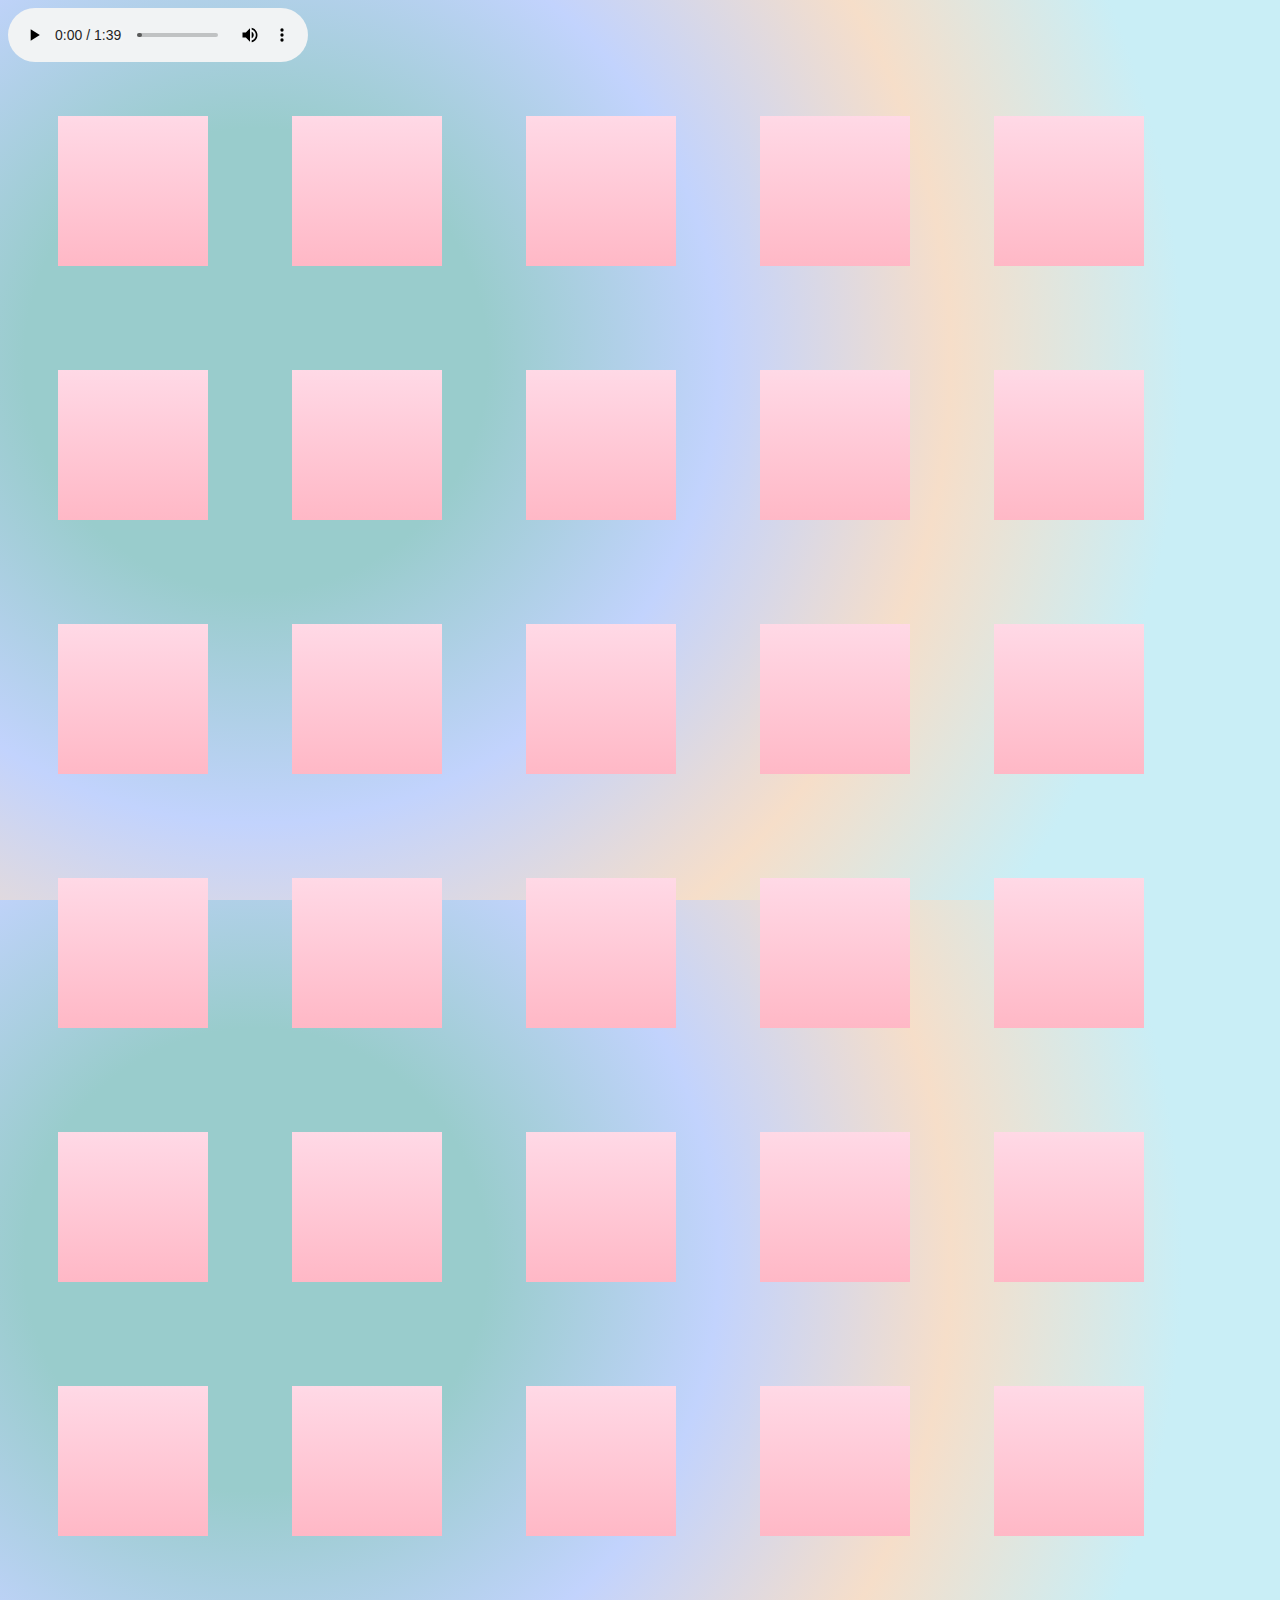
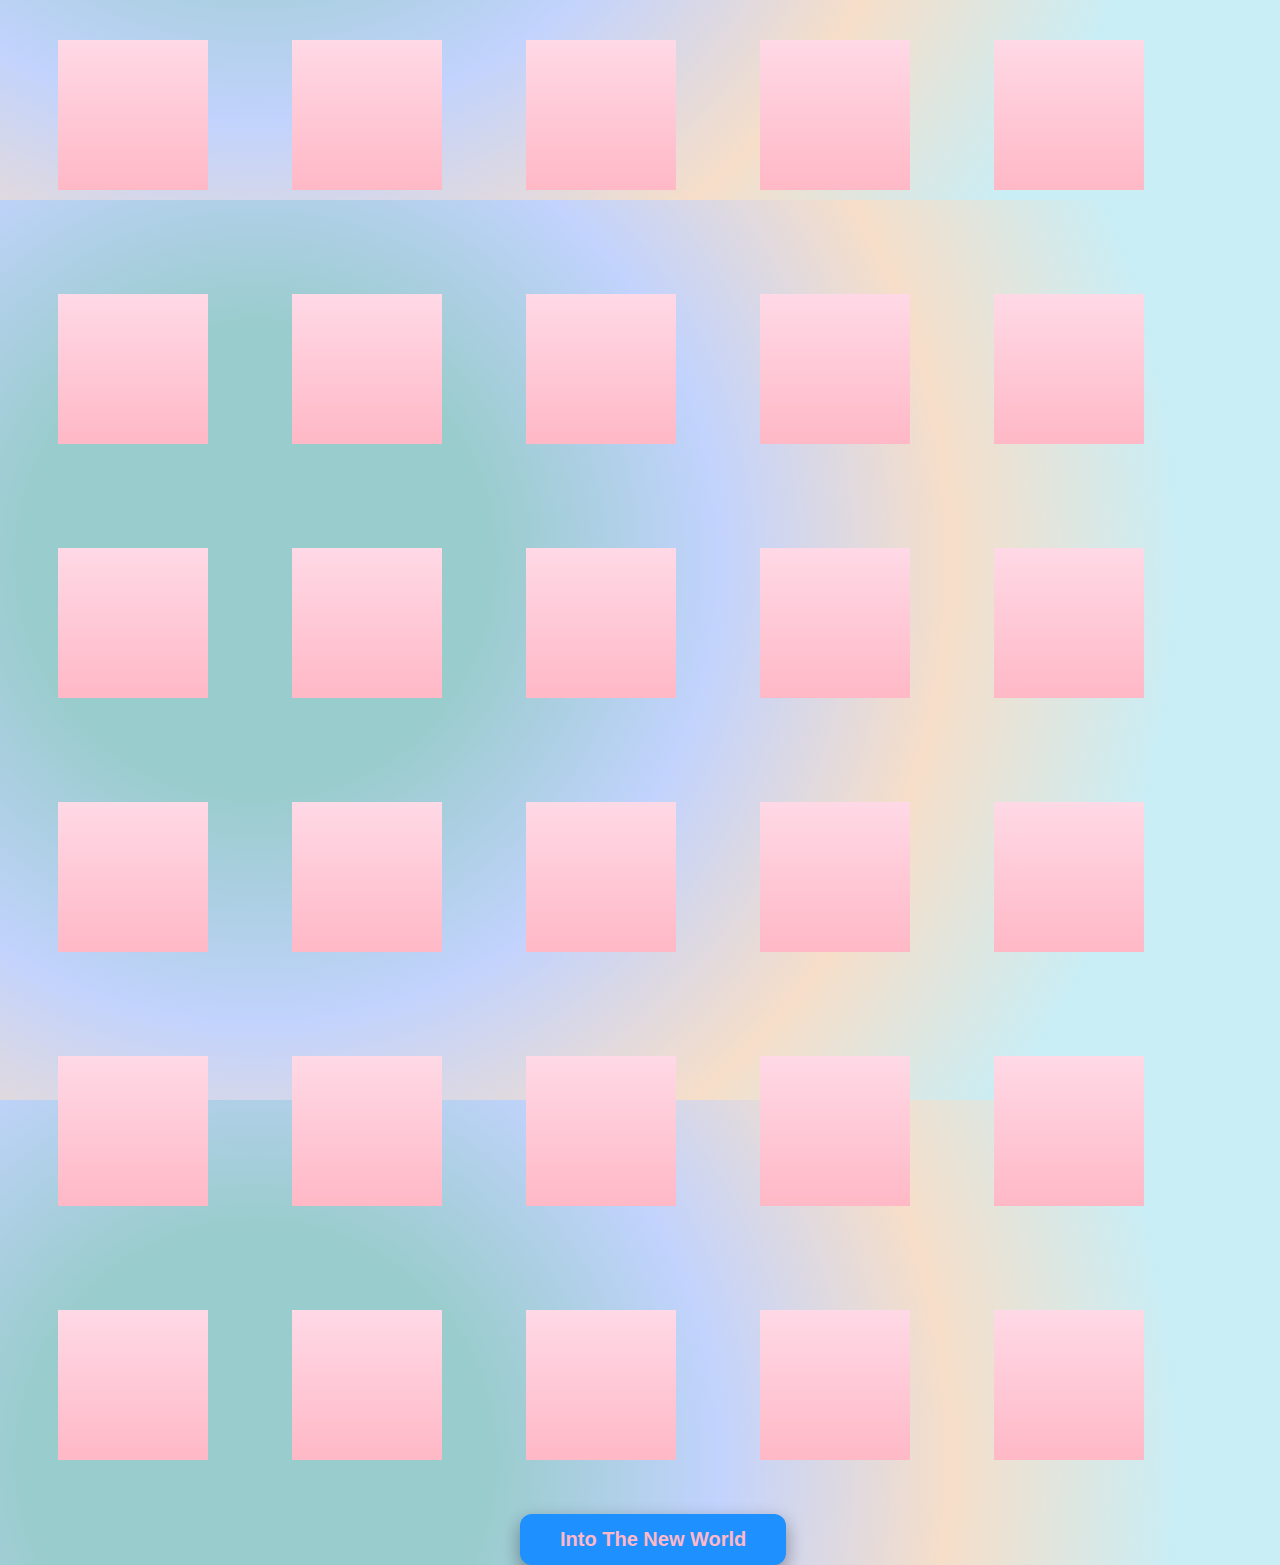
<file: index.html>
<!DOCTYPE html>
<html lang="en" dir="ltr">
  <head>
    <meta charset="utf-8">
    <link rel="stylesheet" href="css/style.css">
    <title>CUBES</title>
  </head>
  <body>

    <audio controls autoplay>
  <source src="audio/page1audio.ogg" type="audio/ogg">
  <source src="audio/page1audio.mp3" type="audio/mpeg">
  Your browser does not support the audio element.
</audio>


    <div class="cube">
    <div class="box1"></div>
    <div class="box2"></div>
    <div class="box3"></div>
    <div class="box4"></div>
    <div class="box5"></div>
    <a href="https://mengshichen.github.io/critical_interactivity/"><div class="box6"></div></a>
    <div class="box7"></div>
    <div class="box8"></div>
    <div class="box9"></div>
    <a href="https://mengshichen.github.io/portfolio/"><div class="box10"></div></a>
    <div class="box11"></div>
    <div class="box12"></div>
    <div class="box13"></div>
    <div class="box14"></div>
    <div class="box15"></div>
    <div class="box16"></div>
    <a href="https://mengshichen.github.io/netart74/"><div class="box17"></div></a>
    <div class="box18"></div>
    <div class="box19"></div>
    <div class="box20"></div>
    <div class="box21"></div>
  <a href="https://mengshichen.github.io/newvideonetart/"><div class="box22"></div></a>
    <div class="box23"></div>
    <div class="box24"></div>
    <div class="box25"></div>
    <div class="box26"></div>
    <div class="box27"></div>
    <div class="box28"></div>
    <div class="box29"></div>
<a href="https://mengshichen.github.io/critical_interactivity/"><div class="box30"></div></a>


    <div class="box31"></div>
    <div class="box32"></div>
    <div class="box33"></div>
    <div class="box34"></div>
    <a href="https://mengshichen.github.io/critical_interactivity/"><div class="box35"></div></a>
    <div class="box36"></div>
    <div class="box37"></div>
    <div class="box38"></div>
    <div class="box39"></div>
    <div class="box40"></div>
    <div class="box41"></div>
    <div class="box42"></div>
    <div class="box43"></div>
  <a href="https://mengshichen.github.io/critical_interactivity/"><div class="box44"></div></a>
    <div class="box45"></div>
    <div class="box46"></div>
    <div class="box47"></div>
    <div class="box48"></div>
    <div class="box49"></div>
    <div class="box50"></div>
    <div class="box51"></div>
    <div class="box52"></div>
    <a href="https://mengshichen.github.io/critical_interactivity/"><div class="box53"></div></a>
    <div class="box54"></div>
    <div class="box55"></div>
    <div class="box56"></div>
    <div class="box57"></div>
    <a href="https://mengshichen.github.io/critical_interactivity/"><div class="box58"></div></a>
    <div class="box59"></div>
    <div class="box60"></div>


    </div>

      <a href="page2.html"><button type="button">Into The New World</button></a>




    </body>
</html>
</file>
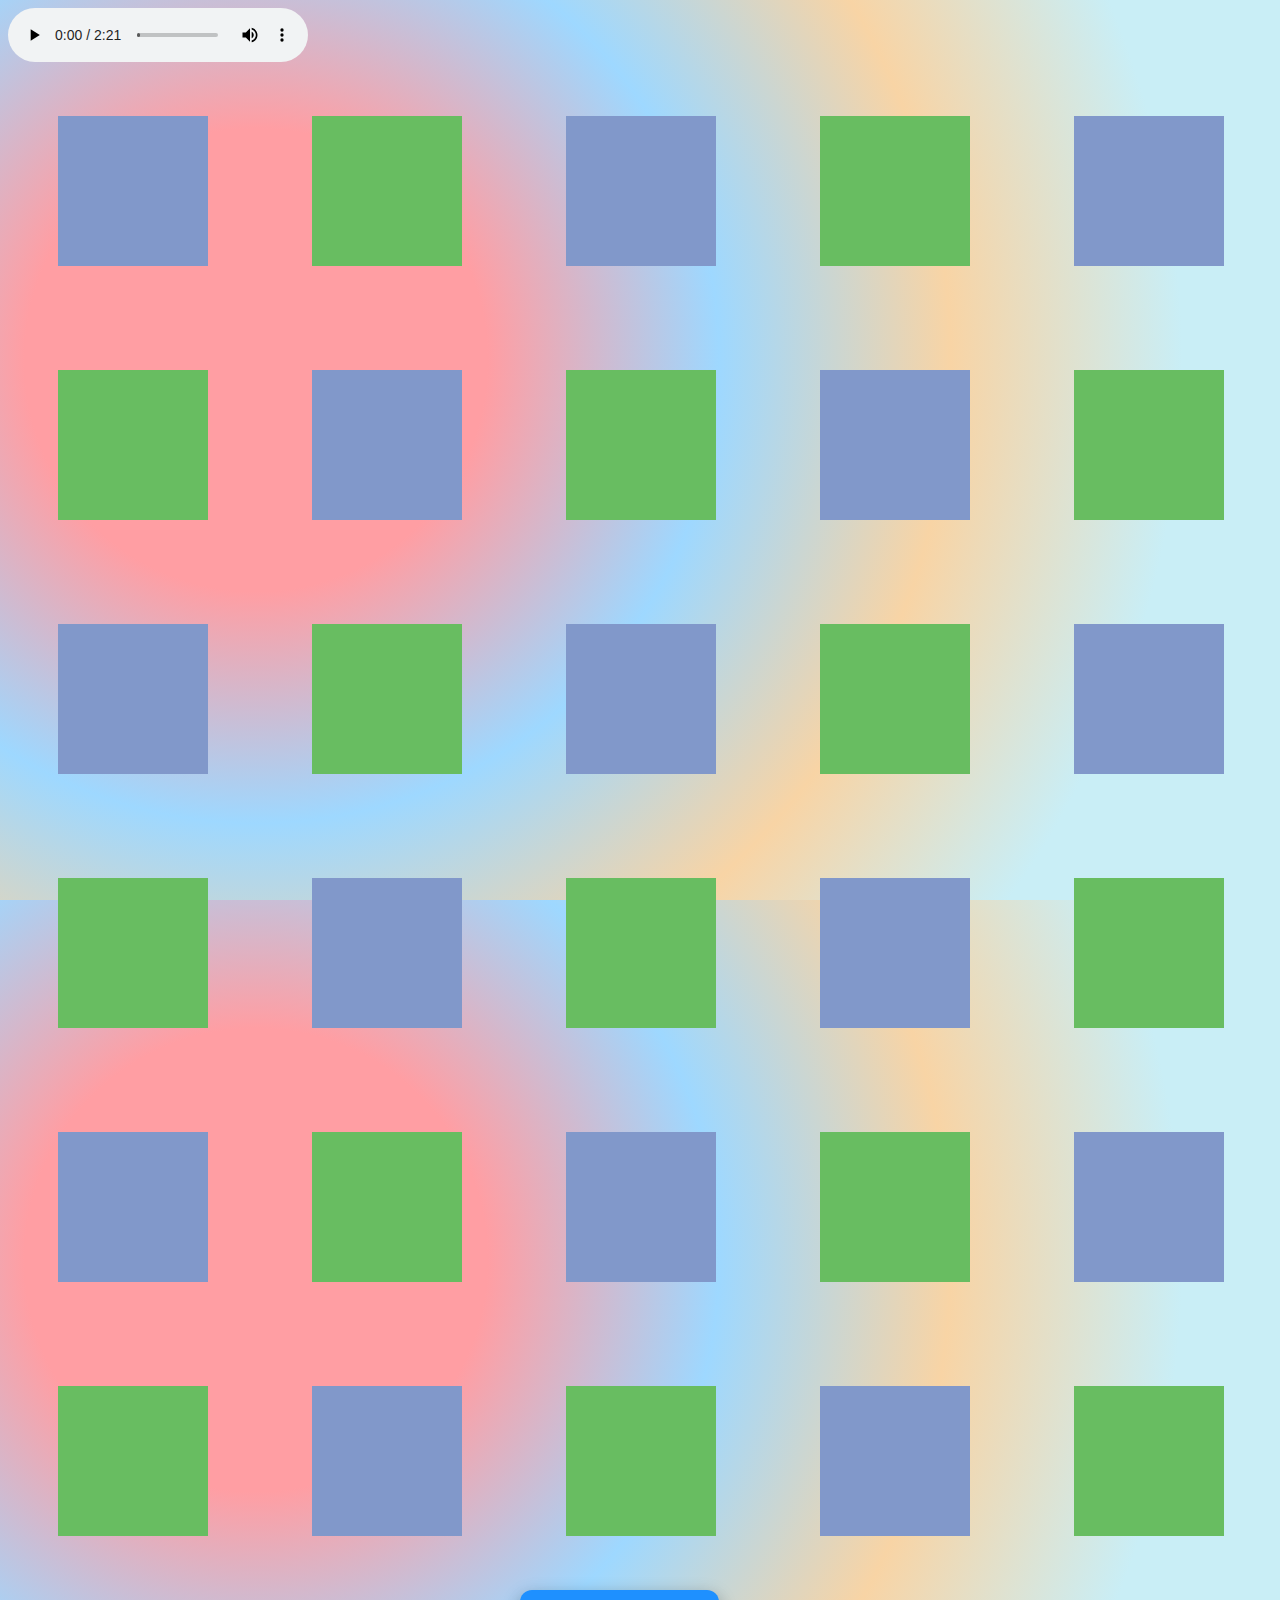
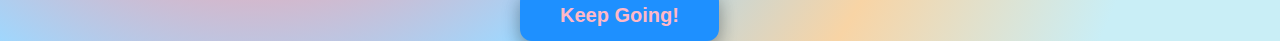
<file: page2.html>
<!DOCTYPE html>
<html lang="en" dir="ltr">
  <head>
    <meta charset="utf-8">
    <link rel="stylesheet" href="css/page2.css">
    <title>CUBES</title>
  </head>
  <body>
    <audio controls autoplay>
  <source src="audio/page2audio.ogg" type="audio/ogg">
  <source src="audio/page2audio.mp3" type="audio/mpeg">
  Your browser does not support the audio element.
</audio>


    <div class="cube">

      <div class="box31"></div>
      <div class="box32"></div>
      <div class="box33"></div>
      <div class="box34"></div>
    <div class="box35"></div>
      <div class="box36"></div>
      <div class="box37"></div>
      <div class="box38"></div>
      <div class="box39"></div>
      <div class="box40"></div>
      <div class="box41"></div>
      <div class="box42"></div>
      <div class="box43"></div>
    <div class="box44"></div>
      <div class="box45"></div>
      <div class="box46"></div>
      <div class="box47"></div>
      <div class="box48"></div>
      <div class="box49"></div>
      <div class="box50"></div>
      <div class="box51"></div>
      <div class="box52"></div>
    <div class="box53"></div>
      <div class="box54"></div>
      <div class="box55"></div>
      <div class="box56"></div>
      <div class="box57"></div>
    <div class="box58"></div>
      <div class="box59"></div>
      <div class="box60"></div>


    </div>

      <a href="page3.html"><button type="button">Keep Going!</button></a>



  </body>
</html>
</file>
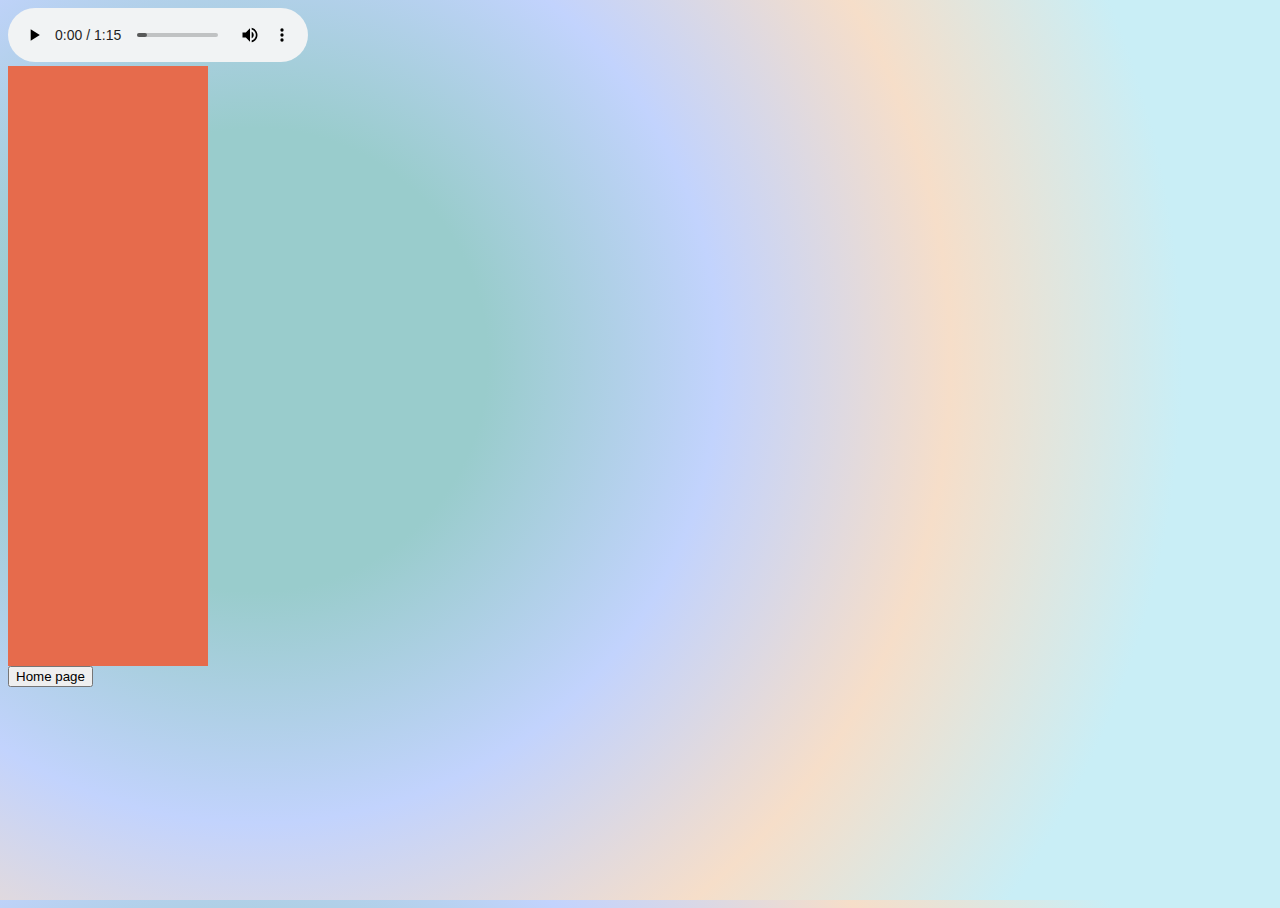
<file: page3.html>
<!DOCTYPE html>
<html lang="en" dir="ltr">
  <head>
    <meta charset="utf-8">
    <link rel="stylesheet" href="css/page3.css">
    <title>CUBES</title>
  </head>
  <body>
    <audio controls autoplay>
  <source src="audio/page3audio.ogg" type="audio/ogg">
  <source src="audio/page3audio.mp3" type="audio/mpeg">
  Your browser does not support the audio element.
</audio>

    <div class="cube">

    <div class="box1"></div>
    <div class="box2"></div>
    <div class="box3"></div>
    <div class="box4"></div>


    </div>
    <a href="index.html"><button type="button">Home page</button></a>

  </body>
</html>
</file>
<file: css/style.css>
html,body{
  width: 100%;
  height: 100%;
}
body{
  background-image: RADIAL-gradient(circle at 20% 40%, #99cccc 20%, #C2D3FD 40%, #F6DEC9 60%,#C9EEF6 80%);
  background-size: cover;
}
.cube{
  max-width: 100%;
}
@keyframes infinite-spinning {
  from {
    transform: rotate(0deg);
  }
  to {
    transform: rotate(360deg);
  }
}

.box1{
  display: inline-block;
  margin-left: 50px;
  margin-right: 30px;
  margin-top: 50px;
  margin-bottom: 50px;
  width: 150px;
  height: 150px;
  background-image: linear-gradient(TO bottom,#FFD9E6,#FFB8C6);
  animation:infinite-spinning 5s infinite;}

.box1:hover{
    background-image: linear-gradient(TO bottom,#ffa500,#ffc93b);
}
.box3:hover{
    background-image: linear-gradient(TO bottom,#ffa500,#ffc93b);
}
.box5:hover{
    background-image: linear-gradient(TO bottom,#ffa500,#ffc93b);
}
.box7:hover{
    background-image: linear-gradient(TO bottom,#ffa500,#ffc93b);
}
.box9:hover{
    background-image: linear-gradient(TO bottom,#ffa500,#ffc93b);
}
.box11:hover{
    background-image: linear-gradient(TO bottom,#ffa500,#ffc93b);
}
.box13:hover{
    background-image: linear-gradient(TO bottom,#ffa500,#ffc93b);
}
.box15:hover{
    background-image: linear-gradient(TO bottom,#ffa500,#ffc93b);
}
.box17:hover{
    background-image: linear-gradient(TO bottom,#9eb36e,#6c8f24);
}
.box19:hover{
    background-image: linear-gradient(TO bottom,#ffa500,#ffc93b);
}
.box21:hover{
    background-image: linear-gradient(TO bottom,#ffa500,#ffc93b);
}
.box23:hover{
    background-image: linear-gradient(TO bottom,#ffa500,#ffc93b);
}
.box25:hover{
    background-image: linear-gradient(TO bottom,#ffa500,#ffc93b);
}
.box27:hover{
    background-image: linear-gradient(TO bottom,#ffa500,#ffc93b);
}
.box29:hover{
    background-image: linear-gradient(TO bottom,#ffa500,#ffc93b);
}
.box31:hover{
    background-image: linear-gradient(TO bottom,#ffa500,#ffc93b);
}
.box33:hover{
    background-image: linear-gradient(TO bottom,#ffa500,#ffc93b);
}
.box35:hover{
    background-image: linear-gradient(TO bottom,#9eb36e,#6c8f24);
}
.box37:hover{
    background-image: linear-gradient(TO bottom,#ffa500,#ffc93b);
}
.box39:hover{
    background-image: linear-gradient(TO bottom,#ffa500,#ffc93b);
}
.box41:hover{
    background-image: linear-gradient(TO bottom,#ffa500,#ffc93b);
}
.box43:hover{
  background-image: linear-gradient(TO bottom,#9eb36e,#6c8f24);
}
.box45:hover{
    background-image: linear-gradient(TO bottom,#ffa500,#ffc93b);
}
.box47:hover{
    background-image: linear-gradient(TO bottom,#ffa500,#ffc93b);
}
.box49:hover{
    background-image: linear-gradient(TO bottom,#ffa500,#ffc93b);
}
.box51:hover{
    background-image: linear-gradient(TO bottom,#ffa500,#ffc93b);
}
.box53:hover{
  background-image: linear-gradient(TO bottom,#9eb36e,#6c8f24);
}
.box55:hover{
    background-image: linear-gradient(TO bottom,#ffa500,#ffc93b);
}
.box57:hover{
    background-image: linear-gradient(TO bottom,#ffa500,#ffc93b);
}
.box59:hover{
    background-image: linear-gradient(TO bottom,#ffa500,#ffc93b);
}
.box2:hover{
    background-image: linear-gradient(TO bottom,#cbb6ee,#a787e1);
}
.box4:hover{
    background-image: linear-gradient(TO bottom,#cbb6ee,#a787e1);
}
.box6:hover{
  background-image: linear-gradient(TO bottom,#9eb36e,#6c8f24);
}

.box8:hover{
    background-image: linear-gradient(TO bottom,#cbb6ee,#a787e1);
}
.box10:hover{
  background-image: linear-gradient(TO bottom,#9eb36e,#6c8f24);
}
.box12:hover{
    background-image: linear-gradient(TO bottom,#cbb6ee,#a787e1);
}
.box14:hover{
    background-image: linear-gradient(TO bottom,#cbb6ee,#a787e1);
}
.box16:hover{
    background-image: linear-gradient(TO bottom,#cbb6ee,#a787e1);
}
.box18:hover{
    background-image: linear-gradient(TO bottom,#cbb6ee,#a787e1);
}
.box20:hover{
    background-image: linear-gradient(TO bottom,#cbb6ee,#a787e1);
}
.box22:hover{
    background-image: linear-gradient(TO bottom,#9eb36e,#6c8f24);
}
.box24:hover{
    background-image: linear-gradient(TO bottom,#cbb6ee,#a787e1);
}
.box26:hover{
    background-image: linear-gradient(TO bottom,#cbb6ee,#a787e1);
}
.box28:hover{
    background-image: linear-gradient(TO bottom,#cbb6ee,#a787e1);
}
.box30:hover{
    background-image: linear-gradient(TO bottom,#9eb36e,#6c8f24);
}
.box32:hover{
    background-image: linear-gradient(TO bottom,#cbb6ee,#a787e1);
}
.box34:hover{
    background-image: linear-gradient(TO bottom,#cbb6ee,#a787e1);
}
.box36:hover{
    background-image: linear-gradient(TO bottom,#cbb6ee,#a787e1);
}
.box38:hover{
    background-image: linear-gradient(TO bottom,#cbb6ee,#a787e1);
}
.box40:hover{
    background-image: linear-gradient(TO bottom,#cbb6ee,#a787e1);
}
.box42:hover{
    background-image: linear-gradient(TO bottom,#cbb6ee,#a787e1);
}
.box44:hover{
    background-image: linear-gradient(TO bottom,#9eb36e,#6c8f24);
}
.box46:hover{
    background-image: linear-gradient(TO bottom,#cbb6ee,#a787e1);
}
.box48:hover{
    background-image: linear-gradient(TO bottom,#cbb6ee,#a787e1);
}
.box50:hover{
    background-image: linear-gradient(TO bottom,#cbb6ee,#a787e1);
}
.box52:hover{
    background-image: linear-gradient(TO bottom,#cbb6ee,#a787e1);
}
.box54:hover{
    background-image: linear-gradient(TO bottom,#cbb6ee,#a787e1);
}
.box56:hover{
    background-image: linear-gradient(TO bottom,#cbb6ee,#a787e1);
}
.box58:hover{
  background-image: linear-gradient(TO bottom,#9eb36e,#6c8f24);
}
.box60:hover{
    background-image: linear-gradient(TO bottom,#cbb6ee,#a787e1);
}

.box2{
  display: inline-block;
  margin-left: 50px;
  margin-right: 30px;
  margin-top: 50px;
  margin-bottom: 50px;
  width: 150px;
  height: 150px;
  background-image: linear-gradient(TO bottom,#FFD9E6,#FFB8C6);
  animation:infinite-spinning 5s infinite;

}
.box3{
  display: inline-block;
  margin-left: 50px;
  margin-right: 30px;
  margin-top: 50px;
  margin-bottom: 50px;
  width: 150px;
  height: 150px;
  background-image: linear-gradient(TO bottom,#FFD9E6,#FFB8C6);
  animation:infinite-spinning 5s infinite;
}

.box4{
  display: inline-block;
  margin-left: 50px;
  margin-right: 30px;
  margin-top: 50px;
  margin-bottom: 50px;
  width: 150px;
  height: 150px;
  background-image: linear-gradient(TO bottom,#FFD9E6,#FFB8C6);
  animation:infinite-spinning 5s infinite;}

.box5{
  display: inline-block;
  margin-left: 50px;
  margin-right: 30px;
  margin-top: 50px;
  margin-bottom: 50px;
  width: 150px;
  height: 150px;
  background-image: linear-gradient(TO bottom,#FFD9E6,#FFB8C6);
  animation:infinite-spinning 5s infinite;
}
.box6{
  display: inline-block;
  margin-left: 50px;
  margin-right: 30px;
  margin-top: 50px;
  margin-bottom: 50px;
  width: 150px;
  height: 150px;
  background-image: linear-gradient(TO bottom,#FFD9E6,#FFB8C6);
  animation:infinite-spinning 5s infinite;
}
.box7{
  display: inline-block;
  margin-left: 50px;
  margin-right: 30px;
  margin-top: 50px;
  margin-bottom: 50px;
  width: 150px;
  height: 150px;
  background-image: linear-gradient(TO bottom,#FFD9E6,#FFB8C6);
  animation:infinite-spinning 5s infinite;
}
.box8{
  display: inline-block;
  margin-left: 50px;
  margin-right: 30px;
  margin-top: 50px;
  margin-bottom: 50px;
  width: 150px;
  height: 150px;
  background-image: linear-gradient(TO bottom,#FFD9E6,#FFB8C6);
  animation:infinite-spinning 5s infinite;
}
.box9{
  display: inline-block;
  margin-left: 50px;
  margin-right: 30px;
  margin-top: 50px;
  margin-bottom: 50px;
  width: 150px;
  height: 150px;
  background-image: linear-gradient(TO bottom,#FFD9E6,#FFB8C6);
  animation:infinite-spinning 5s infinite;
}
.box10{
  display: inline-block;
  margin-left: 50px;
  margin-right: 30px;
  margin-top: 50px;
  margin-bottom: 50px;
  width: 150px;
  height: 150px;
background-image: linear-gradient(TO bottom,#FFD9E6,#FFB8C6);
  animation:infinite-spinning 5s infinite;
}
.box11{
  display: inline-block;
  margin-left: 50px;
  margin-right: 30px;
  margin-top: 50px;
  margin-bottom: 50px;
  width: 150px;
  height: 150px;
  background-image: linear-gradient(TO bottom,#FFD9E6,#FFB8C6);
  animation:infinite-spinning 5s infinite;
}
.box12{
  display: inline-block;
  margin-left: 50px;
  margin-right: 30px;
  margin-top: 50px;
  margin-bottom: 50px;
  width: 150px;
  height: 150px;
  background-image: linear-gradient(TO bottom,#FFD9E6,#FFB8C6);
  animation:infinite-spinning 5s infinite;
}
.box13{
  display: inline-block;
  margin-left: 50px;
  margin-right: 30px;
  margin-top: 50px;
  margin-bottom: 50px;
  width: 150px;
  height: 150px;
  background-image: linear-gradient(TO bottom,#FFD9E6,#FFB8C6);
  animation:infinite-spinning 5s infinite;
}
.box14{
  display: inline-block;
  margin-left: 50px;
  margin-right: 30px;
  margin-top: 50px;
  margin-bottom: 50px;
  width: 150px;
  height: 150px;
  background-image: linear-gradient(TO bottom,#FFD9E6,#FFB8C6);
  animation:infinite-spinning 5s infinite;
}
.box15{
  display: inline-block;
  margin-left: 50px;
  margin-right: 30px;
  margin-top: 50px;
  margin-bottom: 50px;
  width: 150px;
  height: 150px;
  background-image: linear-gradient(TO bottom,#FFD9E6,#FFB8C6);
  animation:infinite-spinning 5s infinite;
}
.box16{
  display: inline-block;
  margin-left: 50px;
  margin-right: 30px;
  margin-top: 50px;
  margin-bottom: 50px;
  width: 150px;
  height: 150px;
  background-image: linear-gradient(TO bottom,#FFD9E6,#FFB8C6);
  animation:infinite-spinning 5s infinite;
}
.box17{
  display: inline-block;
  margin-left: 50px;
  margin-right: 30px;
  margin-top: 50px;
  margin-bottom: 50px;
  width: 150px;
  height: 150px;
  background-image: linear-gradient(TO bottom,#FFD9E6,#FFB8C6);
  animation:infinite-spinning 5s infinite;
}
.box18{
  display: inline-block;
  margin-left: 50px;
  margin-right: 30px;
  margin-top: 50px;
  margin-bottom: 50px;
  width: 150px;
  height: 150px;
background-image: linear-gradient(TO bottom,#FFD9E6,#FFB8C6);
  animation:infinite-spinning 5s infinite;
}
.box19{
  display: inline-block;
  margin-left: 50px;
  margin-right: 30px;
  margin-top: 50px;
  margin-bottom: 50px;
  width: 150px;
  height: 150px;
  background-image: linear-gradient(TO bottom,#FFD9E6,#FFB8C6);
  animation:infinite-spinning 5s infinite;
}
.box20{
  display: inline-block;
  margin-left: 50px;
  margin-right: 30px;
  margin-top: 50px;
  margin-bottom: 50px;
  width: 150px;
  height: 150px;
  background-image: linear-gradient(TO bottom,#FFD9E6,#FFB8C6);
  animation:infinite-spinning 5s infinite;
}
.box21{
  display: inline-block;
  margin-left: 50px;
  margin-right: 30px;
  margin-top: 50px;
  margin-bottom: 50px;
  width: 150px;
  height: 150px;
  background-image: linear-gradient(TO bottom,#FFD9E6,#FFB8C6);
  animation:infinite-spinning 5s infinite;
}
.box22{
  display: inline-block;
  margin-left: 50px;
  margin-right: 30px;
  margin-top: 50px;
  margin-bottom: 50px;
  width: 150px;
  height: 150px;
  background-image: linear-gradient(TO bottom,#FFD9E6,#FFB8C6);
  animation:infinite-spinning 5s infinite;
}
.box19{
  display: inline-block;
  margin-left: 50px;
  margin-right: 30px;
  margin-top: 50px;
  margin-bottom: 50px;
  width: 150px;
  height: 150px;
  background-image: linear-gradient(TO bottom,#FFD9E6,#FFB8C6);
  animation:infinite-spinning 5s infinite;
}
.box23{
  display: inline-block;
  margin-left: 50px;
  margin-right: 30px;
  margin-top: 50px;
  margin-bottom: 50px;
  width: 150px;
  height: 150px;
  background-image: linear-gradient(TO bottom,#FFD9E6,#FFB8C6);
  animation:infinite-spinning 5s infinite;
}
.box24{
  display: inline-block;
  margin-left: 50px;
  margin-right: 30px;
  margin-top: 50px;
  margin-bottom: 50px;
  width: 150px;
  height: 150px;
  background-image: linear-gradient(TO bottom,#FFD9E6,#FFB8C6);
  animation:infinite-spinning 5s infinite;
}
.box25{
  display: inline-block;
  margin-left: 50px;
  margin-right: 30px;
  margin-top: 50px;
  margin-bottom: 50px;
  width: 150px;
  height: 150px;
  background-image: linear-gradient(TO bottom,#FFD9E6,#FFB8C6);
  animation:infinite-spinning 5s infinite;
}
.box26{
  display: inline-block;
  margin-left: 50px;
  margin-right: 30px;
  margin-top: 50px;
  margin-bottom: 50px;
  width: 150px;
  height: 150px;
  background-image: linear-gradient(TO bottom,#FFD9E6,#FFB8C6);
  animation:infinite-spinning 5s infinite;
}
.box27{
  display: inline-block;
  margin-left: 50px;
  margin-right: 30px;
  margin-top: 50px;
  margin-bottom: 50px;
  width: 150px;
  height: 150px;
  background-image: linear-gradient(TO bottom,#FFD9E6,#FFB8C6);
  animation:infinite-spinning 5s infinite;
}
.box28{
  display: inline-block;
  margin-left: 50px;
  margin-right: 30px;
  margin-top: 50px;
  margin-bottom: 50px;
  width: 150px;
  height: 150px;
  background-image: linear-gradient(TO bottom,#FFD9E6,#FFB8C6);
  animation:infinite-spinning 5s infinite;
}
.box29{
  display: inline-block;
  margin-left: 50px;
  margin-right: 30px;
  margin-top: 50px;
  margin-bottom: 50px;
  width: 150px;
  height: 150px;
  background-image: linear-gradient(TO bottom,#FFD9E6,#FFB8C6);
  animation:infinite-spinning 5s infinite;
}
.box30{
  display: inline-block;
  margin-left: 50px;
  margin-right: 30px;
  margin-top: 50px;
  margin-bottom: 50px;
  width: 150px;
  height: 150px;
  background-image: linear-gradient(TO bottom,#FFD9E6,#FFB8C6);
  animation:infinite-spinning 5s infinite;
}
.box30{
  display: inline-block;
  margin-left: 50px;
  margin-right: 30px;
  margin-top: 50px;
  margin-bottom: 50px;
  width: 150px;
  height: 150px;
  background-image: linear-gradient(TO bottom,#FFD9E6,#FFB8C6);
  animation:infinite-spinning 5s infinite;
}
.box30{
  display: inline-block;
  margin-left: 50px;
  margin-right: 30px;
  margin-top: 50px;
  margin-bottom: 50px;
  width: 150px;
  height: 150px;
  background-image: linear-gradient(TO bottom,#FFD9E6,#FFB8C6);
  animation:infinite-spinning 5s infinite;
}
.box31{
  display: inline-block;
  margin-left: 50px;
  margin-right: 30px;
  margin-top: 50px;
  margin-bottom: 50px;
  width: 150px;
  height: 150px;
  background-image: linear-gradient(TO bottom,#FFD9E6,#FFB8C6);
  animation:infinite-spinning 5s infinite;
}
.box32{
  display: inline-block;
  margin-left: 50px;
  margin-right: 30px;
  margin-top: 50px;
  margin-bottom: 50px;
  width: 150px;
  height: 150px;
  background-image: linear-gradient(TO bottom,#FFD9E6,#FFB8C6);
  animation:infinite-spinning 5s infinite;
}
.box33{
  display: inline-block;
  margin-left: 50px;
  margin-right: 30px;
  margin-top: 50px;
  margin-bottom: 50px;
  width: 150px;
  height: 150px;
  background-image: linear-gradient(TO bottom,#FFD9E6,#FFB8C6);
  animation:infinite-spinning 5s infinite;
}
.box34{
  display: inline-block;
  margin-left: 50px;
  margin-right: 30px;
  margin-top: 50px;
  margin-bottom: 50px;
  width: 150px;
  height: 150px;
  background-image: linear-gradient(TO bottom,#FFD9E6,#FFB8C6);
  animation:infinite-spinning 5s infinite;
}
.box35{
  display: inline-block;
  margin-left: 50px;
  margin-right: 30px;
  margin-top: 50px;
  margin-bottom: 50px;
  width: 150px;
  height: 150px;
  background-image: linear-gradient(TO bottom,#FFD9E6,#FFB8C6);
  animation:infinite-spinning 5s infinite;
}
.box36{
  display: inline-block;
  margin-left: 50px;
  margin-right: 30px;
  margin-top: 50px;
  margin-bottom: 50px;
  width: 150px;
  height: 150px;
  background-image: linear-gradient(TO bottom,#FFD9E6,#FFB8C6);
  animation:infinite-spinning 5s infinite;
}
.box30{
  display: inline-block;
  margin-left: 50px;
  margin-right: 30px;
  margin-top: 50px;
  margin-bottom: 50px;
  width: 150px;
  height: 150px;
  background-image: linear-gradient(TO bottom,#FFD9E6,#FFB8C6);
  animation:infinite-spinning 5s infinite;
}
.box37{
  display: inline-block;
  margin-left: 50px;
  margin-right: 30px;
  margin-top: 50px;
  margin-bottom: 50px;
  width: 150px;
  height: 150px;
  background-image: linear-gradient(TO bottom,#FFD9E6,#FFB8C6);
  animation:infinite-spinning 5s infinite;
}
.box38{
  display: inline-block;
  margin-left: 50px;
  margin-right: 30px;
  margin-top: 50px;
  margin-bottom: 50px;
  width: 150px;
  height: 150px;
  background-image: linear-gradient(TO bottom,#FFD9E6,#FFB8C6);
  animation:infinite-spinning 5s infinite;
}
.box39{
  display: inline-block;
  margin-left: 50px;
  margin-right: 30px;
  margin-top: 50px;
  margin-bottom: 50px;
  width: 150px;
  height: 150px;
  background-image: linear-gradient(TO bottom,#FFD9E6,#FFB8C6);
  animation:infinite-spinning 5s infinite;
}
.box40{
  display: inline-block;
  margin-left: 50px;
  margin-right: 30px;
  margin-top: 50px;
  margin-bottom: 50px;
  width: 150px;
  height: 150px;
  background-image: linear-gradient(TO bottom,#FFD9E6,#FFB8C6);
  animation:infinite-spinning 5s infinite;
}
.box41{
  display: inline-block;
  margin-left: 50px;
  margin-right: 30px;
  margin-top: 50px;
  margin-bottom: 50px;
  width: 150px;
  height: 150px;
  background-image: linear-gradient(TO bottom,#FFD9E6,#FFB8C6);
  animation:infinite-spinning 5s infinite;
}
.box42{
  display: inline-block;
  margin-left: 50px;
  margin-right: 30px;
  margin-top: 50px;
  margin-bottom: 50px;
  width: 150px;
  height: 150px;
  background-image: linear-gradient(TO bottom,#FFD9E6,#FFB8C6);
  animation:infinite-spinning 5s infinite;
}
.box43{
  display: inline-block;
  margin-left: 50px;
  margin-right: 30px;
  margin-top: 50px;
  margin-bottom: 50px;
  width: 150px;
  height: 150px;
  background-image: linear-gradient(TO bottom,#FFD9E6,#FFB8C6);
  animation:infinite-spinning 5s infinite;
}
.box44{
  display: inline-block;
  margin-left: 50px;
  margin-right: 30px;
  margin-top: 50px;
  margin-bottom: 50px;
  width: 150px;
  height: 150px;
  background-image: linear-gradient(TO bottom,#FFD9E6,#FFB8C6);
  animation:infinite-spinning 5s infinite;
}
.box45{
  display: inline-block;
  margin-left: 50px;
  margin-right: 30px;
  margin-top: 50px;
  margin-bottom: 50px;
  width: 150px;
  height: 150px;
  background-image: linear-gradient(TO bottom,#FFD9E6,#FFB8C6);
  animation:infinite-spinning 5s infinite;
}
.box46{
  display: inline-block;
  margin-left: 50px;
  margin-right: 30px;
  margin-top: 50px;
  margin-bottom: 50px;
  width: 150px;
  height: 150px;
  background-image: linear-gradient(TO bottom,#FFD9E6,#FFB8C6);
  animation:infinite-spinning 5s infinite;
}
.box47{
  display: inline-block;
  margin-left: 50px;
  margin-right: 30px;
  margin-top: 50px;
  margin-bottom: 50px;
  width: 150px;
  height: 150px;
  background-image: linear-gradient(TO bottom,#FFD9E6,#FFB8C6);
  animation:infinite-spinning 5s infinite;
}
.box48{
  display: inline-block;
  margin-left: 50px;
  margin-right: 30px;
  margin-top: 50px;
  margin-bottom: 50px;
  width: 150px;
  height: 150px;
  background-image: linear-gradient(TO bottom,#FFD9E6,#FFB8C6);
  animation:infinite-spinning 5s infinite;
}
.box49{
  display: inline-block;
  margin-left: 50px;
  margin-right: 30px;
  margin-top: 50px;
  margin-bottom: 50px;
  width: 150px;
  height: 150px;
  background-image: linear-gradient(TO bottom,#FFD9E6,#FFB8C6);
  animation:infinite-spinning 5s infinite;
}
.box50{
  display: inline-block;
  margin-left: 50px;
  margin-right: 30px;
  margin-top: 50px;
  margin-bottom: 50px;
  width: 150px;
  height: 150px;
  background-image: linear-gradient(TO bottom,#FFD9E6,#FFB8C6);
  animation:infinite-spinning 5s infinite;
}
.box51{
  display: inline-block;
  margin-left: 50px;
  margin-right: 30px;
  margin-top: 50px;
  margin-bottom: 50px;
  width: 150px;
  height: 150px;
  background-image: linear-gradient(TO bottom,#FFD9E6,#FFB8C6);
  animation:infinite-spinning 5s infinite;
}
.box52{
  display: inline-block;
  margin-left: 50px;
  margin-right: 30px;
  margin-top: 50px;
  margin-bottom: 50px;
  width: 150px;
  height: 150px;
  background-image: linear-gradient(TO bottom,#FFD9E6,#FFB8C6);
  animation:infinite-spinning 5s infinite;
}
.box53{
  display: inline-block;
  margin-left: 50px;
  margin-right: 30px;
  margin-top: 50px;
  margin-bottom: 50px;
  width: 150px;
  height: 150px;
  background-image: linear-gradient(TO bottom,#FFD9E6,#FFB8C6);
  animation:infinite-spinning 5s infinite;
}
.box54{
  display: inline-block;
  margin-left: 50px;
  margin-right: 30px;
  margin-top: 50px;
  margin-bottom: 50px;
  width: 150px;
  height: 150px;
  background-image: linear-gradient(TO bottom,#FFD9E6,#FFB8C6);
  animation:infinite-spinning 5s infinite;
}
.box55{
  display: inline-block;
  margin-left: 50px;
  margin-right: 30px;
  margin-top: 50px;
  margin-bottom: 50px;
  width: 150px;
  height: 150px;
  background-image: linear-gradient(TO bottom,#FFD9E6,#FFB8C6);
  animation:infinite-spinning 5s infinite;
}
.box56{
  display: inline-block;
  margin-left: 50px;
  margin-right: 30px;
  margin-top: 50px;
  margin-bottom: 50px;
  width: 150px;
  height: 150px;
  background-image: linear-gradient(TO bottom,#FFD9E6,#FFB8C6);
  animation:infinite-spinning 5s infinite;
}
.box57{
  display: inline-block;
  margin-left: 50px;
  margin-right: 30px;
  margin-top: 50px;
  margin-bottom: 50px;
  width: 150px;
  height: 150px;
  background-image: linear-gradient(TO bottom,#FFD9E6,#FFB8C6);
  animation:infinite-spinning 5s infinite;
}
.box58{
  display: inline-block;
  margin-left: 50px;
  margin-right: 30px;
  margin-top: 50px;
  margin-bottom: 50px;
  width: 150px;
  height: 150px;
  background-image: linear-gradient(TO bottom,#FFD9E6,#FFB8C6);
  animation:infinite-spinning 5s infinite;
}
.box59{
  display: inline-block;
  margin-left: 50px;
  margin-right: 30px;
  margin-top: 50px;
  margin-bottom: 50px;
  width: 150px;
  height: 150px;
  background-image: linear-gradient(TO bottom,#FFD9E6,#FFB8C6);
  animation:infinite-spinning 5s infinite;
}
.box60{
  display: inline-block;
  margin-left: 50px;
  margin-right: 30px;
  margin-top: 50px;
  margin-bottom: 50px;
  width: 150px;
  height: 150px;
  background-image: linear-gradient(TO bottom,#FFD9E6,#FFB8C6);
  animation:infinite-spinning 5s infinite;
}

button {
  background-color: #1e90ff;
  border: none;
  color: #FFB8C6;
  margin-left: 40%;
  padding:14px 40px;;
  text-align: center;
  text-decoration: none;
  display: inline-block;
  font-size: 20px;
  font-weight: bold;
  border-radius: 12px;
  box-shadow: 0 8px 16px 0 rgba(0,0,0,0.2), 0 6px 20px 0 rgba(0,0,0,0.19);

}
</file>
<file: css/page2.css>
html,body{
  width: 100%;
  height: 100%;
}
body{
  background-image: RADIAL-gradient(circle at 20% 40%, #ff9ea3 20%, #9ed8ff 40%, #f8d4a5 60%,#C9EEF6 80%);
  background-size: cover;
}
.cube{
  max-width: 100%;
}
.box31{
  display: inline-block;
  margin-left: 50px;
  margin-right: 50px;
  margin-top: 50px;
  margin-bottom: 50px;
  width: 150px;
 height: 150px;
 background-color: #8198ca;
 -webkit-animation-name: cube2;
 -webkit-animation-duration: 3s;
 animation-name: cube2;
 animation-duration: 3s;
 animation-iteration-count: infinite;
}

@-webkit-keyframes cube2{
 0%   {background-color: #68bd61;}
 25%  {background-color: #8198ca;}
 50%  {background-color: #5b8f69;}
 100% {background-color: #344a98;}
}

@keyframes cube2 {
  0%   {background-color: #68bd61;}
  25%  {background-color: #8198ca;}
  50%  {background-color: #5b8f69;}
  100% {background-color: #344a98;}
}
.box32{
  display: inline-block;
  margin-left: 50px;
  margin-right: 50px;
  margin-top: 50px;
  margin-bottom: 50px;
  width: 150px;
 height: 150px;
 background-color: #68bd61;
 -webkit-animation-name: cube2;
 -webkit-animation-duration: 3s;
 animation-name: cube2;
 animation-duration: 3s;
 animation-iteration-count: infinite;
}
.box33{
  display: inline-block;
  margin-left: 50px;
  margin-right: 50px;
  margin-top: 50px;
  margin-bottom: 50px;
  width: 150px;
 height: 150px;
 background-color: #8198ca;
 -webkit-animation-name: cube2;
 -webkit-animation-duration: 3s;
 animation-name: cube2;
 animation-duration: 3s;
 animation-iteration-count: infinite;
}
.box34{
  display: inline-block;
  margin-left: 50px;
  margin-right: 50px;
  margin-top: 50px;
  margin-bottom: 50px;
  width: 150px;
 height: 150px;
 background-color: #68bd61;
 -webkit-animation-name: cube2;
 -webkit-animation-duration: 3s;
 animation-name: cube2;
 animation-duration: 3s;
 animation-iteration-count: infinite;
}
.box35{
  display: inline-block;
  margin-left: 50px;
  margin-right: 50px;
  margin-top: 50px;
  margin-bottom: 50px;
  width: 150px;
 height: 150px;
 background-color: #8198ca;
 -webkit-animation-name: cube2;
 -webkit-animation-duration: 3s;
 animation-name: cube2;
 animation-duration: 3s;
 animation-iteration-count: infinite;
}
.box36{
  display: inline-block;
  margin-left: 50px;
  margin-right: 50px;
  margin-top: 50px;
  margin-bottom: 50px;
  width: 150px;
 height: 150px;
 background-color: #68bd61;
 -webkit-animation-name: cube2;
 -webkit-animation-duration: 3s;
 animation-name: cube2;
 animation-duration: 3s;
 animation-iteration-count: infinite;
}
.box37{
  display: inline-block;
  margin-left: 50px;
  margin-right: 50px;
  margin-top: 50px;
  margin-bottom: 50px;
  width: 150px;
 height: 150px;
background-color: #8198ca;
 -webkit-animation-name: cube2;
 -webkit-animation-duration: 3s;
 animation-name: cube2;
 animation-duration: 3s;
 animation-iteration-count: infinite;
}
.box38{
  display: inline-block;
  margin-left: 50px;
  margin-right: 50px;
  margin-top: 50px;
  margin-bottom: 50px;
  width: 150px;
 height: 150px;
 background-color: #68bd61;
 -webkit-animation-name: cube2;
 -webkit-animation-duration: 3s;
 animation-name: cube2;
 animation-duration: 3s;
 animation-iteration-count: infinite;
}
.box39{
  display: inline-block;
  margin-left: 50px;
  margin-right: 50px;
  margin-top: 50px;
  margin-bottom: 50px;
  width: 150px;
 height: 150px;
 background-color: #8198ca;
 -webkit-animation-name: cube2;
 -webkit-animation-duration: 3s;
 animation-name: cube2;
 animation-duration: 3s;
 animation-iteration-count: infinite;
}
.box40{
  display: inline-block;
  margin-left: 50px;
  margin-right: 50px;
  margin-top: 50px;
  margin-bottom: 50px;
  width: 150px;
 height: 150px;
 background-color: #68bd61;
 -webkit-animation-name: cube2;
 -webkit-animation-duration: 3s;
 animation-name: cube2;
 animation-duration: 3s;
 animation-iteration-count: infinite;
}
.box41{
  display: inline-block;
  margin-left: 50px;
  margin-right: 50px;
  margin-top: 50px;
  margin-bottom: 50px;
  width: 150px;
 height: 150px;
 background-color: #8198ca;
 -webkit-animation-name: cube2;
 -webkit-animation-duration: 3s;
 animation-name: cube2;
 animation-duration: 3s;
 animation-iteration-count: infinite;
}
.box42{
  display: inline-block;
  margin-left: 50px;
  margin-right: 50px;
  margin-top: 50px;
  margin-bottom: 50px;
  width: 150px;
 height: 150px;
 background-color: #68bd61;
 -webkit-animation-name: cube2;
 -webkit-animation-duration: 3s;
 animation-name: cube2;
 animation-duration: 3s;
 animation-iteration-count: infinite;
}
.box43{
  display: inline-block;
  margin-left: 50px;
  margin-right: 50px;
  margin-top: 50px;
  margin-bottom: 50px;
  width: 150px;
 height: 150px;
 background-color: #8198ca;
 -webkit-animation-name: cube2;
 -webkit-animation-duration: 3s;
 animation-name: cube2;
 animation-duration: 3s;
 animation-iteration-count: infinite;
}
.box44{
  display: inline-block;
  margin-left: 50px;
  margin-right: 50px;
  margin-top: 50px;
  margin-bottom: 50px;
  width: 150px;
 height: 150px;
 background-color: #68bd61;
 -webkit-animation-name: cube2;
 -webkit-animation-duration: 3s;
 animation-name: cube2;
 animation-duration: 3s;
 animation-iteration-count: infinite;
}
.box45{
  display: inline-block;
  margin-left: 50px;
  margin-right: 50px;
  margin-top: 50px;
  margin-bottom: 50px;
  width: 150px;
 height: 150px;
 background-color: #8198ca;
 -webkit-animation-name: cube2;
 -webkit-animation-duration: 3s;
 animation-name: cube2;
 animation-duration: 3s;
 animation-iteration-count: infinite;
}
.box46{
  display: inline-block;
  margin-left: 50px;
  margin-right: 50px;
  margin-top: 50px;
  margin-bottom: 50px;
  width: 150px;
 height: 150px;
 background-color: #68bd61;
 -webkit-animation-name: cube2;
 -webkit-animation-duration: 3s;
 animation-name: cube2;
 animation-duration: 3s;
 animation-iteration-count: infinite;
}
.box47{
  display: inline-block;
  margin-left: 50px;
  margin-right: 50px;
  margin-top: 50px;
  margin-bottom: 50px;
  width: 150px;
 height: 150px;
 background-color: #8198ca;
 -webkit-animation-name: cube2;
 -webkit-animation-duration: 3s;
 animation-name: cube2;
 animation-duration: 3s;
 animation-iteration-count: infinite;
}
.box48{
  display: inline-block;
  margin-left: 50px;
  margin-right: 50px;
  margin-top: 50px;
  margin-bottom: 50px;
  width: 150px;
 height: 150px;
 background-color: #68bd61;
 -webkit-animation-name: cube2;
 -webkit-animation-duration: 3s;
 animation-name: cube2;
 animation-duration: 3s;
 animation-iteration-count: infinite;
}
.box49{
  display: inline-block;
  margin-left: 50px;
  margin-right: 50px;
  margin-top: 50px;
  margin-bottom: 50px;
  width: 150px;
 height: 150px;
 background-color: #8198ca;
 -webkit-animation-name: cube2;
 -webkit-animation-duration: 3s;
 animation-name: cube2;
 animation-duration: 3s;
 animation-iteration-count: infinite;
}
.box50{
  display: inline-block;
  margin-left: 50px;
  margin-right: 50px;
  margin-top: 50px;
  margin-bottom: 50px;
  width: 150px;
 height: 150px;
 background-color: #68bd61;
 -webkit-animation-name: cube2;
 -webkit-animation-duration: 3s;
 animation-name: cube2;
 animation-duration: 3s;
 animation-iteration-count: infinite;
}
.box51{
  display: inline-block;
  margin-left: 50px;
  margin-right: 50px;
  margin-top: 50px;
  margin-bottom: 50px;
  width: 150px;
 height: 150px;
 background-color: #8198ca;
 -webkit-animation-name: cube2;
 -webkit-animation-duration: 3s;
 animation-name: cube2;
 animation-duration: 3s;
 animation-iteration-count: infinite;
}
.box52{
  display: inline-block;
  margin-left: 50px;
  margin-right: 50px;
  margin-top: 50px;
  margin-bottom: 50px;
  width: 150px;
 height: 150px;
 background-color: #68bd61;
 -webkit-animation-name: cube2;
 -webkit-animation-duration: 3s;
 animation-name: cube2;
 animation-duration: 3s;
 animation-iteration-count: infinite;
}
.box53{
  display: inline-block;
  margin-left: 50px;
  margin-right: 50px;
  margin-top: 50px;
  margin-bottom: 50px;
  width: 150px;
 height: 150px;
 background-color: #8198ca;
 -webkit-animation-name: cube2;
 -webkit-animation-duration: 3s;
 animation-name: cube2;
 animation-duration: 3s;
 animation-iteration-count: infinite;
}
.box54{
  display: inline-block;
  margin-left: 50px;
  margin-right: 50px;
  margin-top: 50px;
  margin-bottom: 50px;
  width: 150px;
 height: 150px;
 background-color: #68bd61;
 -webkit-animation-name: cube2;
 -webkit-animation-duration: 3s;
 animation-name: cube2;
 animation-duration: 3s;
 animation-iteration-count: infinite;
}
.box55{
  display: inline-block;
  margin-left: 50px;
  margin-right: 50px;
  margin-top: 50px;
  margin-bottom: 50px;
  width: 150px;
 height: 150px;
 background-color: #8198ca;
 -webkit-animation-name: cube2;
 -webkit-animation-duration: 3s;
 animation-name: cube2;
 animation-duration: 3s;
 animation-iteration-count: infinite;
}
.box56{
  display: inline-block;
  margin-left: 50px;
  margin-right: 50px;
  margin-top: 50px;
  margin-bottom: 50px;
  width: 150px;
 height: 150px;
 background-color: #68bd61;
 -webkit-animation-name: cube2;
 -webkit-animation-duration: 3s;
 animation-name: cube2;
 animation-duration: 3s;
 animation-iteration-count: infinite;
}
.box57{
  display: inline-block;
  margin-left: 50px;
  margin-right: 50px;
  margin-top: 50px;
  margin-bottom: 50px;
  width: 150px;
 height: 150px;
 background-color: #8198ca;
 -webkit-animation-name: cube2;
 -webkit-animation-duration: 3s;
 animation-name: cube2;
 animation-duration: 3s;
 animation-iteration-count: infinite;
}
.box58{
  display: inline-block;
  margin-left: 50px;
  margin-right: 50px;
  margin-top: 50px;
  margin-bottom: 50px;
  width: 150px;
 height: 150px;
 background-color: #68bd61;
 -webkit-animation-name: cube2;
 -webkit-animation-duration: 3s;
 animation-name: cube2;
 animation-duration: 3s;
 animation-iteration-count: infinite;
}
.box59{
  display: inline-block;
  margin-left: 50px;
  margin-right: 50px;
  margin-top: 50px;
  margin-bottom: 50px;
  width: 150px;
 height: 150px;
 background-color: #8198ca;
 -webkit-animation-name: cube2;
 -webkit-animation-duration: 3s;
 animation-name: cube2;
 animation-duration: 3s;
 animation-iteration-count: infinite;
}
.box60{
  display: inline-block;
  margin-left: 50px;
  margin-right: 50px;
  margin-top: 50px;
  margin-bottom: 50px;
  width: 150px;
 height: 150px;
 background-color: #68bd61;
 -webkit-animation-name: cube2;
 -webkit-animation-duration: 3s;
 animation-name: cube2;
 animation-duration: 3s;
 animation-iteration-count: infinite;
}

button {
  background-color: #1e90ff;
  border: none;
  color: #FFB8C6;
  margin-left: 40%;
  padding:14px 40px;;
  text-align: center;
  text-decoration: none;
  display: inline-block;
  font-size: 20px;
  font-weight: bold;
  border-radius: 12px;
  box-shadow: 0 8px 16px 0 rgba(0,0,0,0.2), 0 6px 20px 0 rgba(0,0,0,0.19);

}
</file>
<file: css/page3.css>
html,body{
  width: 100%;
  height: 100%;
}
body{
  background-image: RADIAL-gradient(circle at 20% 40%, #99cccc 20%, #C2D3FD 40%, #F6DEC9 60%,#C9EEF6 80%);
  background-size: cover;
}
.cube{
  max-width: 100%;
}
.box1{
  width: 200px;
  height: 200px;
  background-color: #E66B4C;
  position: relative;
  -webkit-animation-name: cube1;
  -webkit-animation-duration: 4s;
  -webkit-animation-iteration-count: infinite;
  animation-name: cube1;
  animation-duration: 4s;
  animation-iteration-count: infinite;
}
@-webkit-keyframes cube1 {
  0%   {background-color:#E66B4C; left:50px; top:50px;}
  25%  {background-color:#FFBF00; left:200px; top:0px;}
  50%  {background-color:#3239E4; left:200px; top:200px;}
  75%  {background-color:#95CD96; left:0px; top:200px;}
  100% {background-color:#E66B4C; left:50px; top:50px;}
}

@keyframes cube1 {
  0%   {background-color:#E66B4C; left:0px; top:0px;}
  25%  {background-color:#FFBF00; left:200px; top:0px;}
  50%  {background-color:#3239E4; left:200px; top:200px;}
  75%  {background-color:#95CD96; left:0px; top:200px;}
  100% {background-color:#E66B4C; left:0px; top:0px;}
}
.box2{
  width: 200px;
  height: 200px;
  background-color: #E66B4C;
  position: relative;
  -webkit-animation-name: cube2;
  -webkit-animation-duration: 4s;
  -webkit-animation-iteration-count: infinite;
  animation-name: cube1;
  animation-duration: 4s;
  animation-iteration-count: infinite;
}
@-webkit-keyframes cube2 {
  0%   {background-color:#E66B4C; left:50px; top:50px;}
  25%  {background-color:#FFBF00; left:200px; top:0px;}
  50%  {background-color:#3239E4; left:200px; top:200px;}
  75%  {background-color:#95CD96; left:0px; top:200px;}
  100% {background-color:#E66B4C; left:50px; top:50px;}
}

@keyframes cube2 {
  0%   {background-color:#E66B4C; left:0px; top:0px;}
  25%  {background-color:#FFBF00; left:200px; top:0px;}
  50%  {background-color:#3239E4; left:200px; top:200px;}
  75%  {background-color:#95CD96; left:0px; top:200px;}
  100% {background-color:#E66B4C; left:0px; top:0px;}
}

.box3{
  width: 200px;
  height: 200px;
  background-color: #E66B4C;
  position: relative;
  -webkit-animation-name: cube3;
  -webkit-animation-duration: 4s;
  -webkit-animation-iteration-count: infinite;
  animation-name: cube1;
  animation-duration: 4s;
  animation-iteration-count: infinite;
}
@-webkit-keyframes cube3 {
  0%   {background-color:#E66B4C; left:100px; top:100px;}
  25%  {background-color:#FFBF00; left:300px; top:50px;}
  50%  {background-color:#3239E4; left:300px; top:300px;}
  75%  {background-color:#95CD96; left:100px; top:300px;}
  100% {background-color:#E66B4C; left:100px; top:100px;}
}

@keyframes cube3{
  0%   {background-color:#E66B4C; left:100px; top:100px;}
  25%  {background-color:#FFBF00; left:300px; top:50px;}
  50%  {background-color:#3239E4; left:300px; top:300px;}
  75%  {background-color:#95CD96; left:100px; top:300px;}
  100% {background-color:#E66B4C; left:100px; top:100px;}
}
</file>
